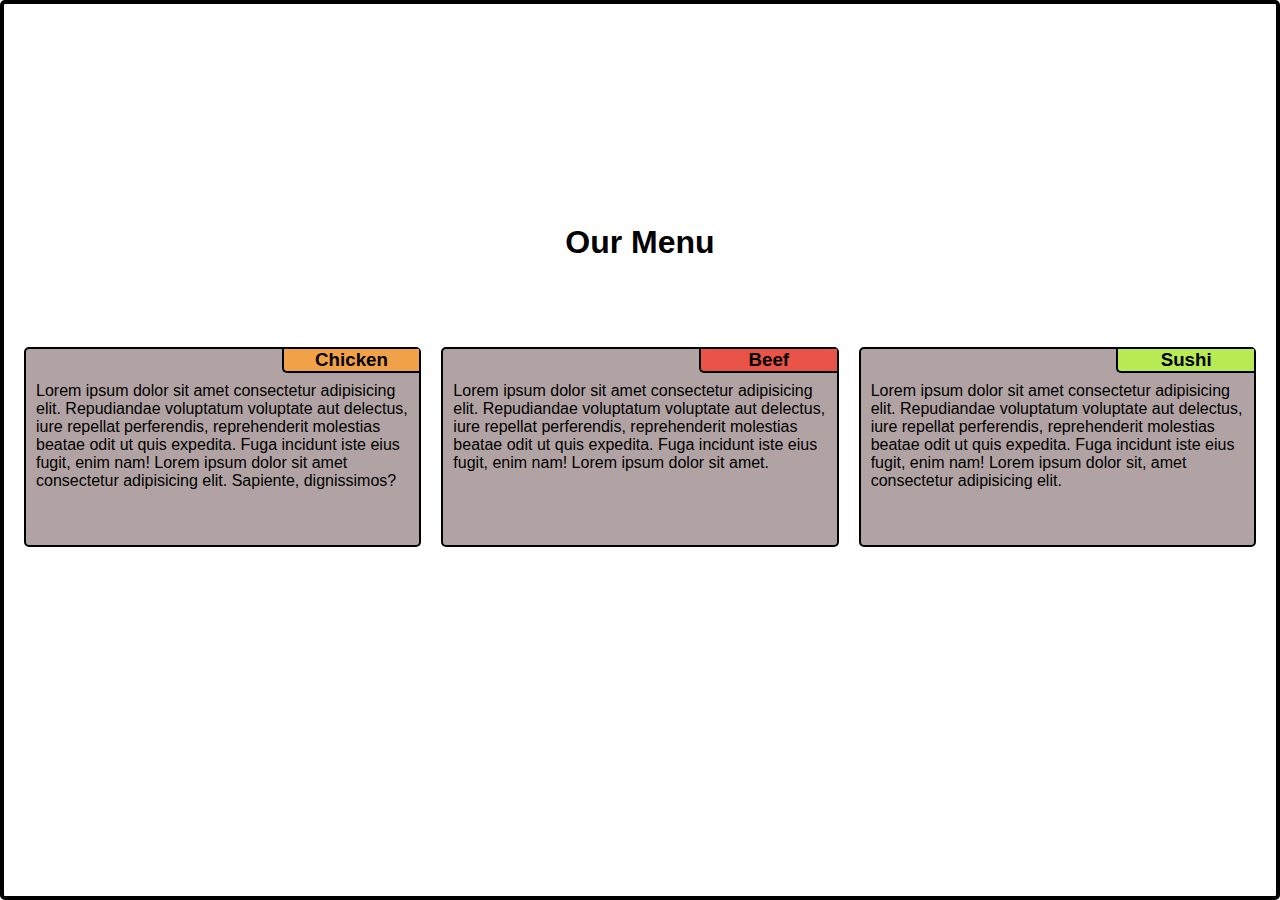
<file: module2-solution/index.html>
<html lang="en">
  <head>
    <meta charset="UTF-8" />
    <meta name="viewport" content="width=device-width, initial-scale=1.0" />
    <title>Solution for Module 2</title>
    <link rel="stylesheet" href="css/stylesheet.css" />
  </head>
  <body>
    <div class="menu-page">
      <h2>Our Menu</h2>
      <div class="sections">
        <div class="section chicken">
          <h3>Chicken</h3>
          <p>
            Lorem ipsum dolor sit amet consectetur adipisicing elit. Repudiandae
            voluptatum voluptate aut delectus, iure repellat perferendis,
            reprehenderit molestias beatae odit ut quis expedita. Fuga incidunt
            iste eius fugit, enim nam! Lorem ipsum dolor sit amet consectetur
            adipisicing elit. Sapiente, dignissimos?
          </p>
        </div>
        <div class="section beef">
          <h3>Beef</h3>
          <p>
            Lorem ipsum dolor sit amet consectetur adipisicing elit. Repudiandae
            voluptatum voluptate aut delectus, iure repellat perferendis,
            reprehenderit molestias beatae odit ut quis expedita. Fuga incidunt
            iste eius fugit, enim nam! Lorem ipsum dolor sit amet.
          </p>
        </div>
        <div class="section sushi">
          <h3>Sushi</h3>
          <p>
            Lorem ipsum dolor sit amet consectetur adipisicing elit. Repudiandae
            voluptatum voluptate aut delectus, iure repellat perferendis,
            reprehenderit molestias beatae odit ut quis expedita. Fuga incidunt
            iste eius fugit, enim nam! Lorem ipsum dolor sit, amet consectetur
            adipisicing elit.
          </p>
        </div>
      </div>
    </div>
  </body>
</html>
</file>
<file: module2-solution/css/stylesheet.css>
:root{
    --section-color: rgb(177, 163, 163);
    --border-color: black;
}

*{

    box-sizing: border-box;
    margin: 0;
    padding: 0;
}

body{
    background-color: #fff;
}

.menu-page{
    display:flex;
    flex-direction: column;
    align-items: center;
    padding: 20px;
    border: 4px solid var(--border-color);
    border-radius: 5px;
    height: 100vh;
    position: absolute;
    font-family: sans-serif;
}

.menu-page h2{ 
    margin: 30px auto 0 auto;
    position: relative;
    top: 20%;
    font-size: 2rem;
}

.sections{
    display: grid;
    grid-template-columns:1fr 1fr 1fr;
    gap: 20px;
    align-items: center;
    justify-content: center;
    position: relative;
    top: 30%;
}

.section{
    box-sizing: border-box;
    width: 100%;
    height: 200px;
    display: flex;
    flex-direction: column;
    border: 2px solid var(--border-color);
    border-radius: 5px;
    margin: auto;
    position: relative;
    background-color: var(--section-color);
}

.section h3{
    top: 0;
    right: 0;
    border: 2px solid var(--border-color);
    border-radius: 0 0 0 5px;
    border-top: 0px;
    border-right: 0px;
    width: 35%;
    display: flex;
    justify-content: center;
    align-items: center;
    position: absolute;
}

.section p{
    padding: 10px;
    margin-top: 6%;
}

.section.chicken h3{
    background-color:rgb(241,161,71);
}

.section.beef h3{
    background-color:rgb(234, 83,71);
}

.section.sushi h3{
    background-color:rgb(184,234,83);
}

/*media query for tablet view*/
@media (min-width: 768px) and (max-width: 991px){
    .sections{
        display: grid;
        grid-template-columns: 50% 50%;
        grid-template-rows: 50% 50%;
        gap: 30px;
        margin: 0 20px;
    }
    .section{
        width: 100%;
        height: 190px;
    }
    .section:nth-child(3){
        height: 100%;
        grid-column: span 2;
        margin-top: 10px;
    }

    .section:nth-child(3).sushi h3{
        width: 20%;
    }
    .section:nth-child(3) p{
        margin-top: 4%;
    }
}

/*meida query for mobile view*/
@media (max-width: 767px){
    .menu-page h2{ 
        top: 10%;
    }

    .sections{
        display: grid;
        grid-template-columns: 100%;
        grid-template-rows: 33.3% 33.3% 33.3%;
        gap: 20px;
        top: 20%;
    }

    .section{
        width: 100%;
        height: 150px;
    }
}
</file>
